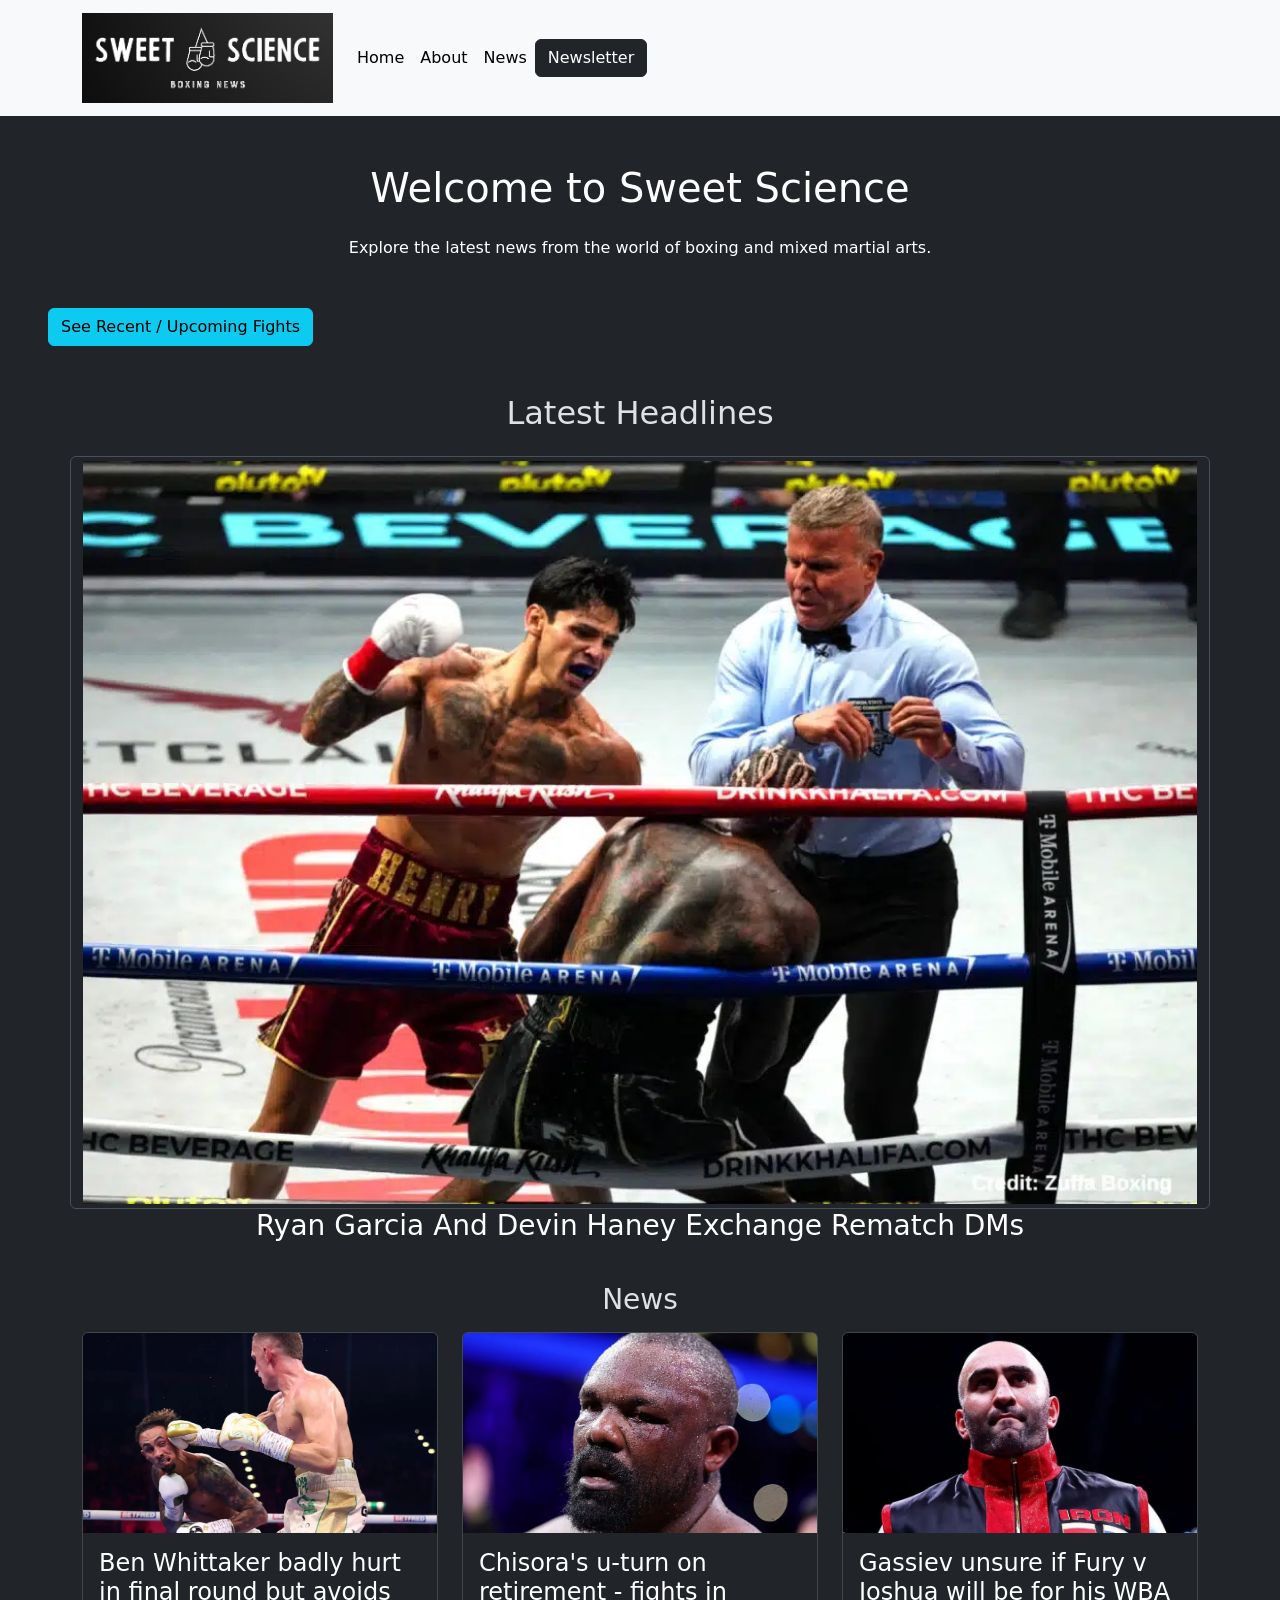
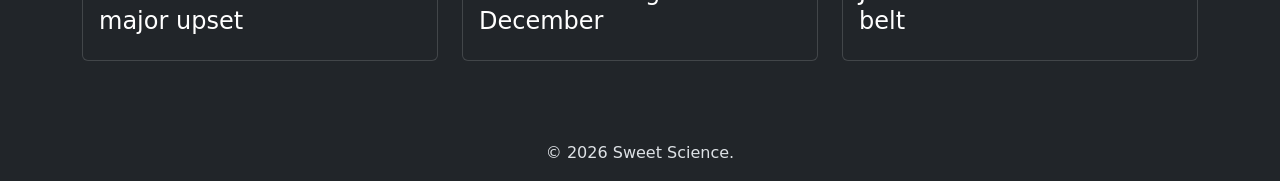
<file: index.html>
<!doctype html>
<html lang="en" data-bs-theme="dark">
  <head>
    <meta charset="utf-8">
    <meta name="viewport" content="width=device-width, initial-scale=1">
    <title>Sweet Science</title>
    <link href="https://cdn.jsdelivr.net/npm/bootstrap@5.3.8/dist/css/bootstrap.min.css" rel="stylesheet" integrity="sha384-sRIl4kxILFvY47J16cr9ZwB07vP4J8+LH7qKQnuqkuIAvNWLzeN8tE5YBujZqJLB" crossorigin="anonymous">
    <script src="https://cdn.jsdelivr.net/npm/bootstrap@5.3.8/dist/js/bootstrap.bundle.min.js" integrity="sha384-FKyoEForCGlyvwx9Hj09JcYn3nv7wiPVlz7YYwJrWVcXK/BmnVDxM+D2scQbITxI" crossorigin="anonymous"></script>
    
    
</head>

  <body>
  <!-- Navigation bar -->
  <nav class="navbar navbar-expand-lg navbar-light bg-light">
  <div class="container">
    <a class="navbar-brand text-black" href="index.html">
      <img src="logo.jpg" width="251" height="90" alt="Logo">
    </a>
    <button class="navbar-toggler" type="button" data-bs-toggle="collapse" data-bs-target="#navbarNav" aria-label="Toggle navigation">
      <span class="navbar-toggler-icon"></span>
    </button>
    <div class="collapse navbar-collapse" id="navbarNav">
      <ul class="navbar-nav">
        <!-- Navigation links -->
        <li class="nav-item">
          <a class="nav-link text-black" href="index.html">Home</a>
        </li>
        <li class="nav-item">
          <a class="nav-link text-black" href="about.html">About</a> 
        </li>
        <li class="nav-item">
          <a class="nav-link text-black" href="news.html">News</a> 
        </li>
      </ul>
      <a class="btn btn-dark navbar-btn" href="form.html">Newsletter</a>
    </div>
  </div>
</nav>

<main>

<!-- Main content -->
<div class="welcome" style="background-size: cover; background-position: center; padding: 0px 0;">
  <div class="container-fluid pt-5">
    <h1 class="text-center text-white mb-4">Welcome to Sweet Science</h1>
    <p class="text-center text-white mb-5">Explore the latest news from the world of boxing and mixed martial arts.</p>
  </div>
</div>

<!--Recent fights button/table -->
<button class="d-grid gap-2 me-5 ms-5 btn btn-info btn-block" id="recentFightsButton">
    See Recent / Upcoming Fights
</button>
<div class="table-responsive-sm me-5 ms-5">
    <table id="fightTable" class="table table-dark" style="display: none;">
      <thead>
        <tr>
          <th>Title</th>
          <th>Date</th>
          <th>Division</th>
          <th>Scheduled Rounds</th>
          <th>Venue</th>
          <th>Location</th>
        </tr>
      </thead>
      <tbody>
      </tbody>
    </table>
  </div>

<!-- Headline section -->
<section aria-labelledby="headlines" class="container mt-5">
<h2 class="text-center mb-4" id="headlines">Latest Headlines</h2>
  <div class="row">
  <img src="ryangarcia.jpg" class="img-thumbnail" alt="Ryan Garcia" position="left" style="display: block; margin-left: auto; margin-right: auto; max-width: 100%; height: auto;">
  <h3 class="text-center mb-4"><a class="link-offset-2 link-offset-3-hover link-underline-light link-underline-opacity-0 link-underline-opacity-75-hover text-white" href="garcia-haney.html">Ryan Garcia And Devin Haney Exchange Rematch DMs</a></h3>
  </div>
</section>

<!-- News section -->
 <section aria-labelledby="news-heading" class="container my-3">
<h3 id="news-heading" class="text-center mb-0">News</h3> 
    <div class="row align-items-center">
      <article class="col-md-4 d-flex">
         <div class="card flex-fill mb-3 mx-auto mt-3">
          <img class="card-img-top img-fluid" src="whittaker.jpg" alt="Ben Whittaker" style="height: 200px; object-fit: cover;">
            <div class="card-body">
              <h4 class="card-title"><a class="link-offset-2 link-offset-3-hover link-underline-light link-underline-opacity-0 link-underline-opacity-75-hover text-white" href="whittaker-wallace.html">Ben Whittaker badly hurt in final round but avoids major upset</a></h4>
            </div>
          </div>
        </article>
      <article class="col-md-4 d-flex" id="news2">
        <div class="card flex-fill mb-3 mx-auto mt-3">
          <img class="card-img-top img-fluid" src="chisora.jpg" alt="Derek Chisora" style="height: 200px; object-fit: cover;">
            <div class="card-body">
              <h4 class="card-title"><a class="link-offset-2 link-offset-3-hover link-underline-light link-underline-opacity-0 link-underline-opacity-75-hover text-white" href="chisora-fight.html">Chisora's u-turn on retirement - fights in December</a></h4>
            </div>
          </div>
        </article>
      <article class="col-md-4 d-flex" id="news3">
        <div class="card flex-fill mb-3 mx-auto mt-3">
          <img class="card-img-top img-fluid" src="gassiev.jpg" alt="Murat Gassiev" style="height: 200px; object-fit: cover;">
            <div class="card-body">
              <h4 class="card-title"><a class="link-offset-2 link-offset-3-hover link-underline-light link-underline-opacity-0 link-underline-opacity-75-hover text-white" href="gassiev-wba.html">Gassiev unsure if Fury v Joshua will be for his WBA belt</a></h4>
            </div>
            </div>
          </article>
</section>
</main>

<!-- Footer -->
  <footer class="bg-dark text-center text-lg-start mt-5">
    <div class="text-center p-3">
      &copy; 2026 Sweet Science. 
    </div>
  </footer>

<script src="jquery-4.0.0.min.js"></script>
<script src="script.js"></script>
<script>

  maintbl();

  async function maintbl() {
  
  const fighting = await getData();

  const tbody = document.querySelector('#fightTable tbody');
    for (const bouts of fighting) {
      tbody.insertAdjacentHTML('beforeend',
      `<tr>
      <td>${bouts.title}</td> 
       <td>${bouts.date}</td>
       <td>${bouts.division.name}</td> 
       <td>${bouts.scheduled_rounds}</td>
       <td>${bouts.venue}</td>
       <td>${bouts.location}</td>
      </tr>`);
    }
  }
  
  async function getData() {
    const res = await fetch("fights.json");
    const data = await res.json();

    return data;
  }

  document.getElementById("recentFightsButton").addEventListener("click", function() {
    var table = document.getElementById("fightTable");
    if (table.style.display === "none" || table.style.display === "") {
        table.style.display = "table"; // Show the table if it's hidden
    } else {
        table.style.display = "none"; // Hide the table if it's visible
    }
});

</script>
</html>
</file>
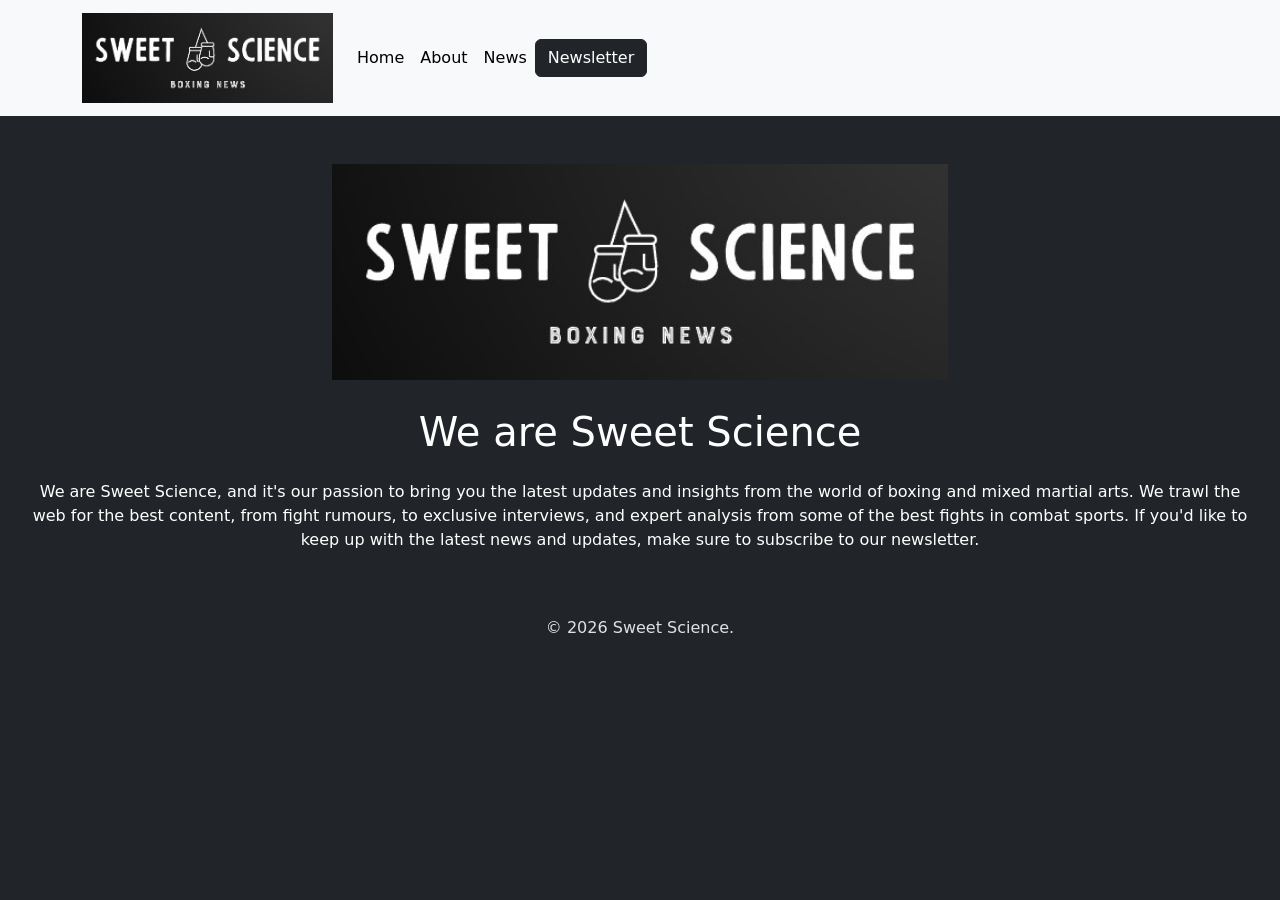
<file: about.html>
<!doctype html>
<html lang="en" data-bs-theme="dark">
  <head>
    <meta charset="utf-8">
    <meta name="viewport" content="width=device-width, initial-scale=1">
    <title>Sweet Science</title>
    <link href="https://cdn.jsdelivr.net/npm/bootstrap@5.3.8/dist/css/bootstrap.min.css" rel="stylesheet" integrity="sha384-sRIl4kxILFvY47J16cr9ZwB07vP4J8+LH7qKQnuqkuIAvNWLzeN8tE5YBujZqJLB" crossorigin="anonymous">
    <script src="https://cdn.jsdelivr.net/npm/bootstrap@5.3.8/dist/js/bootstrap.bundle.min.js" integrity="sha384-FKyoEForCGlyvwx9Hj09JcYn3nv7wiPVlz7YYwJrWVcXK/BmnVDxM+D2scQbITxI" crossorigin="anonymous"></script>
    <link rel="stylesheet" href="style.css">
  </head>

<body>
  <header>
  <!-- Navigation bar -->
  <nav class="navbar navbar-expand-lg navbar-light bg-light">
  <div class="container">
    <a class="navbar-brand text-black" href="index.html">
      <img src="logo.jpg" width="251" height="90" alt="Logo">
    </a>
    <button class="navbar-toggler" type="button" data-bs-toggle="collapse" data-bs-target="#navbarNav" aria-label="Toggle navigation">
      <span class="navbar-toggler-icon"></span>
    </button>
    <div class="collapse navbar-collapse" id="navbarNav">
      <ul class="navbar-nav">
        <!-- Navigation links -->
        <li class="nav-item">
          <a class="nav-link text-black" href="index.html">Home</a>
        </li>
        <li class="nav-item">
          <a class="nav-link text-black" href="about.html">About</a> 
        </li>
        <li class="nav-item">
          <a class="nav-link text-black" href="news.html">News</a> 
        </li>
      </ul>
      <a class="btn btn-dark navbar-btn" href="form.html">Newsletter</a>
    </div>
  </div>
</nav>
</header>

<main>
<!--Logo image in the center of the page -->
<section aria-labelledby="about-us" class="container-fluid">
    <div class="row">
        <img src="logo.jpg" alt="Logo" class="img-fluid mx-auto d-block mt-5 mb-2" style="max-width: 50%; height: auto;">
    </div>
<div class="about" style="background-size: cover; background-position: center; padding: 0px 0;">
  <div class="container-fluid pt-0">
    <h1 id="about-us" class="text-center text-white mb-4">We are Sweet Science</h1>
    <p class="text-center text-white mb-5">We are Sweet Science, and it's our passion to bring you the latest updates and insights from the world of boxing and mixed martial arts. We trawl the web for the best content, from fight rumours, to exclusive interviews, and expert analysis from some of the best fights in combat sports. If you'd like to keep up with the latest news and updates, make sure to subscribe to our newsletter.</p>
  </div>
  </div>
</section>
</main>
</body>

<!-- Footer -->
  <footer class="bg-dark text-center text-lg-start mt-5">
    <div class="text-center p-3">
      &copy; 2026 Sweet Science. 
    </div>
  </footer>

<script src="jquery-4.0.0.min.js"></script>
<script src="script.js"></script>
</html>
</file>
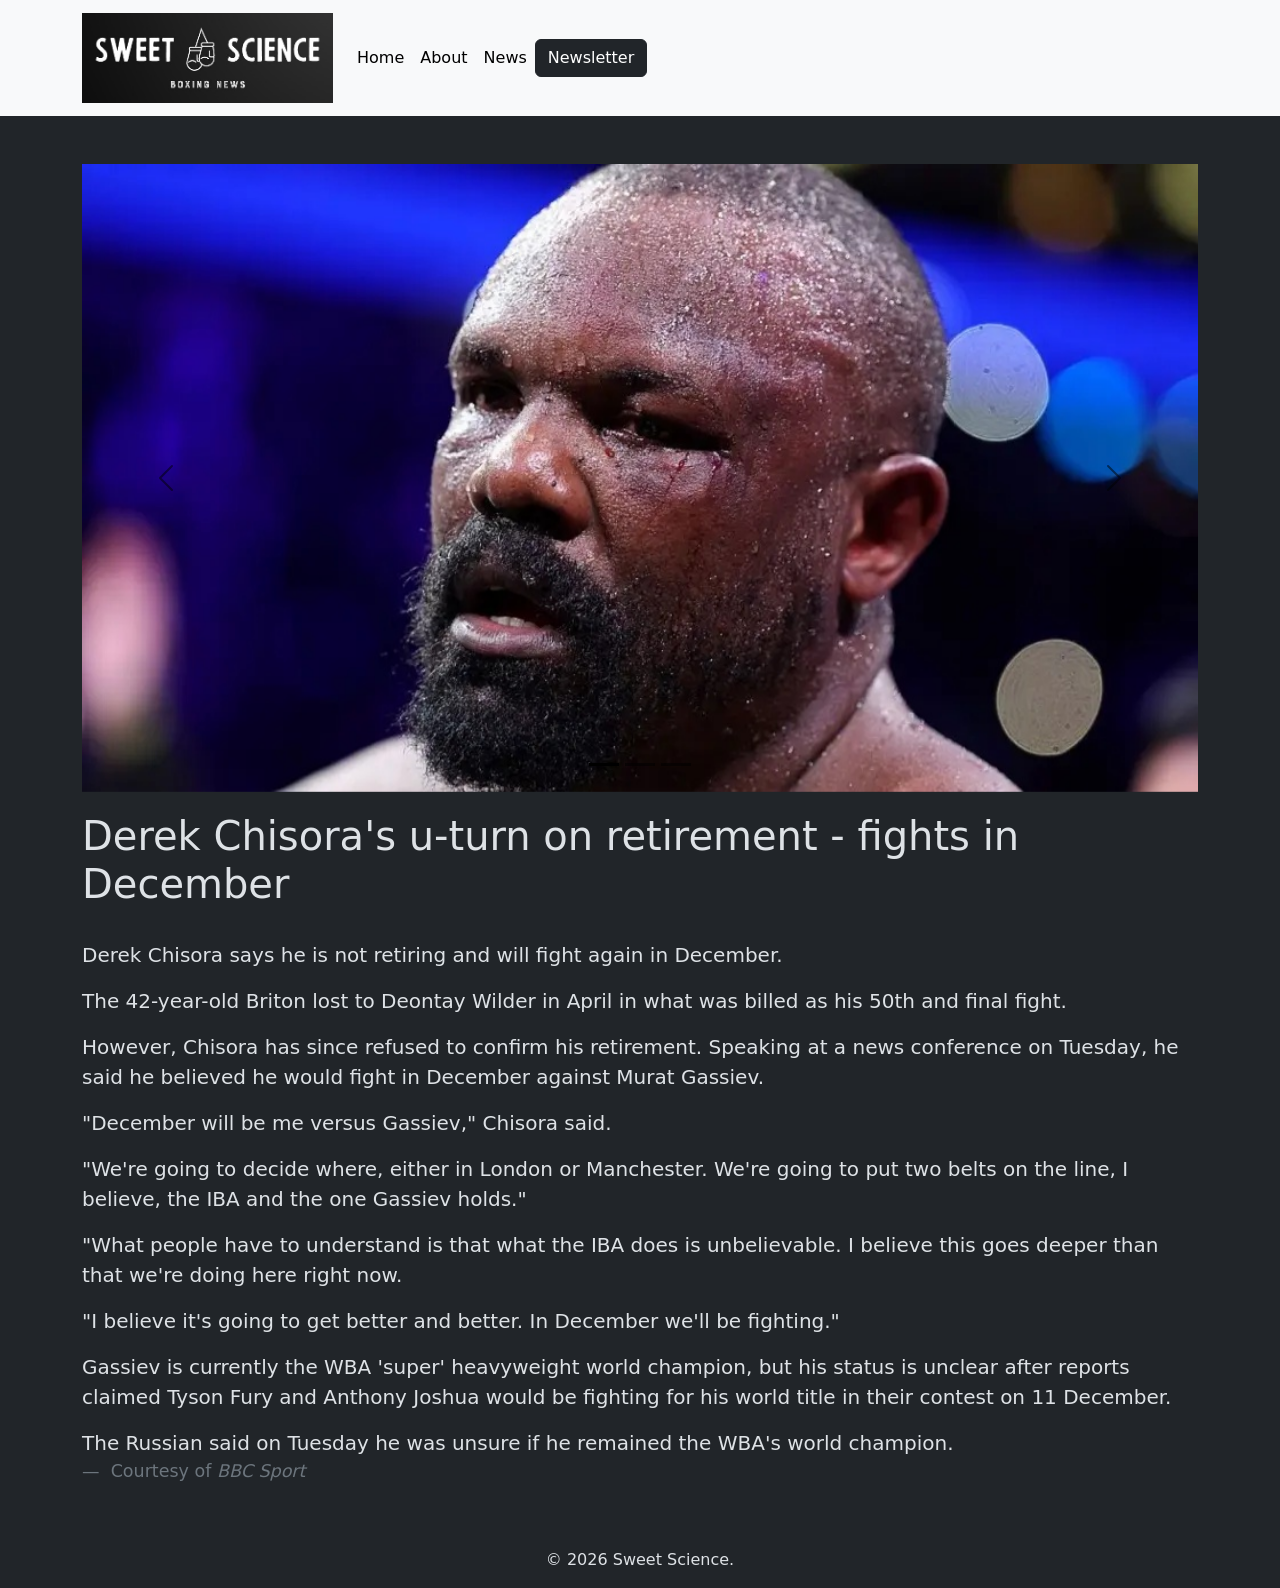
<file: chisora-fight.html>
<!doctype html>
<html lang="en" data-bs-theme="dark">
  <head>
    <meta charset="utf-8">
    <meta name="viewport" content="width=device-width, initial-scale=1">
    <title>Sweet Science</title>
    <link href="https://cdn.jsdelivr.net/npm/bootstrap@5.3.8/dist/css/bootstrap.min.css" rel="stylesheet" integrity="sha384-sRIl4kxILFvY47J16cr9ZwB07vP4J8+LH7qKQnuqkuIAvNWLzeN8tE5YBujZqJLB" crossorigin="anonymous">
    <script src="https://cdn.jsdelivr.net/npm/bootstrap@5.3.8/dist/js/bootstrap.bundle.min.js" integrity="sha384-FKyoEForCGlyvwx9Hj09JcYn3nv7wiPVlz7YYwJrWVcXK/BmnVDxM+D2scQbITxI" crossorigin="anonymous"></script>
    <link rel="stylesheet" href="style.css">
  </head>

<body>
<!-- Navigation bar -->
  <nav class="navbar navbar-expand-lg navbar-light bg-light">
  <div class="container">
    <a class="navbar-brand text-black" href="index.html">
      <img src="logo.jpg" width="251" height="90" alt="Logo">
    </a>
    <button class="navbar-toggler" type="button" data-bs-toggle="collapse" data-bs-target="#navbarNav" aria-label="Toggle navigation">
      <span class="navbar-toggler-icon"></span>
    </button>
    <div class="collapse navbar-collapse" id="navbarNav">
      <ul class="navbar-nav">
        <!-- Navigation links -->
        <li class="nav-item">
          <a class="nav-link text-black" href="index.html">Home</a>
        </li>
        <li class="nav-item">
          <a class="nav-link text-black" href="about.html">About</a> 
        </li>
        <li class="nav-item">
          <a class="nav-link text-black" href="news.html">News</a> 
        </li>
      </ul>
      <a class="btn btn-dark navbar-btn" href="form.html">Newsletter</a>
    </div>
  </div>
</nav>

<header>
<!-- Carousel -->
   <div class="container mt-5">
    <div class="row">
        <div class="col-sm">
    <div id="carouselChisora" class="carousel slide" data-bs-ride="carousel">
      <div class="carousel-indicators">
        <button type="button" data-bs-target="#carouselChisora" data-bs-slide-to="0" class="active"></button>
        <button type="button" data-bs-target="#carouselChisora" data-bs-slide-to="1"></button>
        <button type="button" data-bs-target="#carouselChisora" data-bs-slide-to="2"></button>
        </div>
      <div class="carousel-inner">
        <div class="carousel-item active">
          <img src="chisora.jpg" class="d-block w-100" alt="Derek Chisora">
        </div>
        <div class="carousel-item">
          <img src="chisora-wilder.jpg" class="d-block w-100" alt="Derek Chisora vs Deontay Wilder">
        </div>
        <div class="carousel-item">
          <img src="chisora-in-action.jpg" class="d-block w-100" alt="Derek Chisora in action">
        </div>
        <a class="carousel-control-prev" href="#carouselChisora" role="button" data-bs-slide="prev">
          <span class="carousel-control-prev-icon" aria-hidden="true"></span>
          <span class="visually-hidden">Previous</span>
        </a>
        <a class="carousel-control-next" href="#carouselChisora" role="button" data-bs-slide="next">
          <span class="carousel-control-next-icon" aria-hidden="true"></span>
          <span class="visually-hidden">Next</span>
        </a>
      </div>
    </div>
  </div>
  </header>

<main>
  <!-- Text column -->
  <article class="container">
  <h1>Derek Chisora's u-turn on retirement - fights in December</h1><br>
  <figure>
  <blockquote class="blockquote">
    <p>Derek Chisora says he is not retiring and will fight again in December.</p>
    <p>The 42-year-old Briton lost to Deontay Wilder in April in what was billed as his 50th and final fight.</p>
    <p>However, Chisora has since refused to confirm his retirement. Speaking at a news conference on Tuesday, he said he believed he would fight in December against Murat Gassiev.</p>
    <p>"December will be me versus Gassiev," Chisora said.</p>
    <p>"We're going to decide where, either in London or Manchester. We're going to put two belts on the line, I believe, the IBA and the one Gassiev holds."</p>
    <p>"What people have to understand is that what the IBA does is unbelievable. I believe this goes deeper than that we're doing here right now.</p>
    <p>"I believe it's going to get better and better. In December we'll be fighting."</p>
    <p>Gassiev is currently the WBA 'super' heavyweight world champion, but his status is unclear after reports claimed Tyson Fury and Anthony Joshua would be fighting for his world title in their contest on 11 December.</p>
    <p>The Russian said on Tuesday he was unsure if he remained the WBA's world champion.</p>
    <figcaption class="blockquote-footer">
        Courtesy of <cite title="Source Title">BBC Sport</cite>
    </figcaption>
  </blockquote>
  </figure>
</article>

</main>

<!-- Footer -->
  <footer class="bg-dark text-center text-lg-start mt-5">
    <div class="text-center p-3">
      &copy; 2026 Sweet Science. 
    </div>
  </footer>

</body>

<script src="jquery-4.0.0.min.js"></script>
<script src="script.js"></script>
</html>
</file>
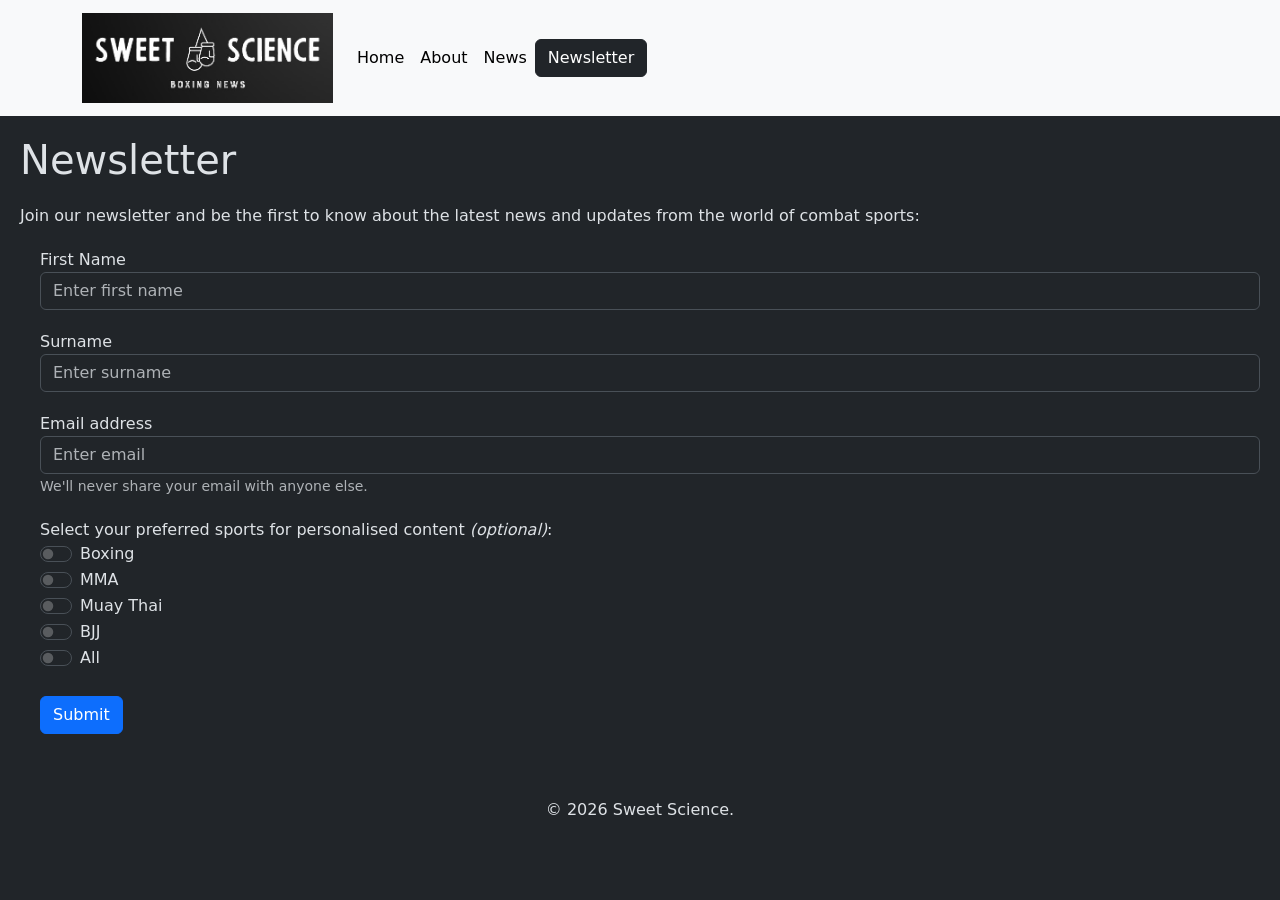
<file: form.html>
<!doctype html>
<html lang="en" data-bs-theme="dark">
  <head>
    <meta charset="utf-8">
    <meta name="viewport" content="width=device-width, initial-scale=1">
    <title>Sweet Science</title>
    <link href="https://cdn.jsdelivr.net/npm/bootstrap@5.3.8/dist/css/bootstrap.min.css" rel="stylesheet" integrity="sha384-sRIl4kxILFvY47J16cr9ZwB07vP4J8+LH7qKQnuqkuIAvNWLzeN8tE5YBujZqJLB" crossorigin="anonymous">
    <script src="https://cdn.jsdelivr.net/npm/bootstrap@5.3.8/dist/js/bootstrap.bundle.min.js" integrity="sha384-FKyoEForCGlyvwx9Hj09JcYn3nv7wiPVlz7YYwJrWVcXK/BmnVDxM+D2scQbITxI" crossorigin="anonymous"></script>
    <link rel="stylesheet" href="style.css">
  </head>

<body>
<!-- Navigation bar -->
    <nav class="navbar navbar-expand-lg navbar-light bg-light">
        <div class="container">
            <a class="navbar-brand text-black" href="index.html"><img src="logo.jpg" width="251" height="90" alt="Logo"></a>
                <button class="navbar-toggler" type="button" data-bs-toggle="collapse" data-bs-target="#navbarNav">
                    <span class="navbar-toggler-icon"></span>
                </button>
        <div class="collapse navbar-collapse" id="navbarNav">
            <ul class="navbar-nav">
                <!-- Navigation links -->
                <li class="nav-item">
                    <a class="nav-link text-black" href="index.html">Home</a>
                </li>
                <li class="nav-item">
                    <a class="nav-link text-black" href="about.html">About</a> 
                </li>
                <li class="nav-item">
                    <a class="nav-link text-black" href="news.html">News</a> 
                </li>
            </ul>
                    <a class="btn btn-dark navbar-btn" href="form.html">Newsletter</a>
        </div>
        </div>
    </nav>


<header>
<h1 id="newsletter-heading">Newsletter</h1>
<p id="newsletterText">Join our newsletter and be the first to know about the latest news and updates from the world of combat sports:</p>
</header>

<main>
<!-- Form control -->
<form class="needs-validation" novalidate id="newsletterform">
    <div class="form-group">
        <label for="firstName">First Name</label>
                <input type="text" class="form-control" id="firstName" placeholder="Enter first name" required>
                    <div class="invalid-feedback">
                        Please provide your first name.
                    </div>
    </div>
    <div class="form-group">
        <label for="Surname">Surname</label>
                <input type="text" class="form-control" id="Surname" placeholder="Enter surname" required>
                    <div class="invalid-feedback">
                        Please provide your surname.
                    </div>
    </div>
    <div class="form-group">
        <label for="exampleInputEmail1">Email address</label>
            <input type="email" class="form-control" id="exampleInputEmail1" aria-describedby="emailHelp" placeholder="Enter email" required>
                <div class="invalid-feedback">
                    Please provide a valid email address.
                </div>
                <small id="emailHelp" class="form-text text-muted">We'll never share your email with anyone else.</small>
    </div>
    <div class="form-group">
        <label for="sportDataList">Select your preferred sports for personalised content <i>(optional)</i>:</label>
    </div>
    <div class="form-check form-switch" id="boxing-choice">
        <input class="form-check-input" type="checkbox" role="switch" id="boxingSwitch" />
        <label class="form-check-label" for="boxingSwitch">Boxing</label>
    </div>
    <div class="form-check form-switch" id="mma-choice">
        <input class="form-check-input" type="checkbox" role="switch" id="mmaSwitch" />
        <label class="form-check-label" for="mmaSwitch">MMA</label>
    </div>
    <div class="form-check form-switch" id="muay-thai-choice">
        <input class="form-check-input" type="checkbox" role="switch" id="muayThaiSwitch" />
        <label class="form-check-label" for="muayThaiSwitch">Muay Thai</label>
    </div>
    <div class="form-check form-switch" id="bjj-choice">
        <input class="form-check-input" type="checkbox" role="switch" id="bjjSwitch" />
        <label class="form-check-label" for="bjjSwitch">BJJ</label>
    </div>
    <div class="form-check form-switch" id="all-choice">
        <input class="form-check-input" type="checkbox" role="switch" id="allSwitch" />
        <label class="form-check-label" for="allSwitch">All</label>
    </div><br>

    <button type="submit" class="btn btn-primary">
    Submit
    </button>
</form>

<!-- Modal -->
 <div class="modal" id="submitModal">
    <div class="modal-dialog">
        <div class="modal-content">
            <div class="modal-header">
                <h5 class="modal-title">Form Submission</h5>
                <button type="button" class="btn-close" data-bs-dismiss="modal" aria-label="Close"></button>
            </div>
            <div class="modal-body">
                <p>Thank you for subscribing to our newsletter!</p>
            </div>
            <div class="modal-footer">
                <button type="button" class="btn btn-secondary" data-bs-dismiss="modal">Close</button>
            </div>  
        </div>
 </div>
 </main>

<!-- Footer -->
  <footer class="bg-dark text-center text-lg-start mt-5">
    <div class="text-center p-3">
      &copy; 2026 Sweet Science.
    </div>
  </footer>

</body>

<script src="jquery-4.0.0.min.js"></script>
<script src="script.js"></script>
</html>
</file>
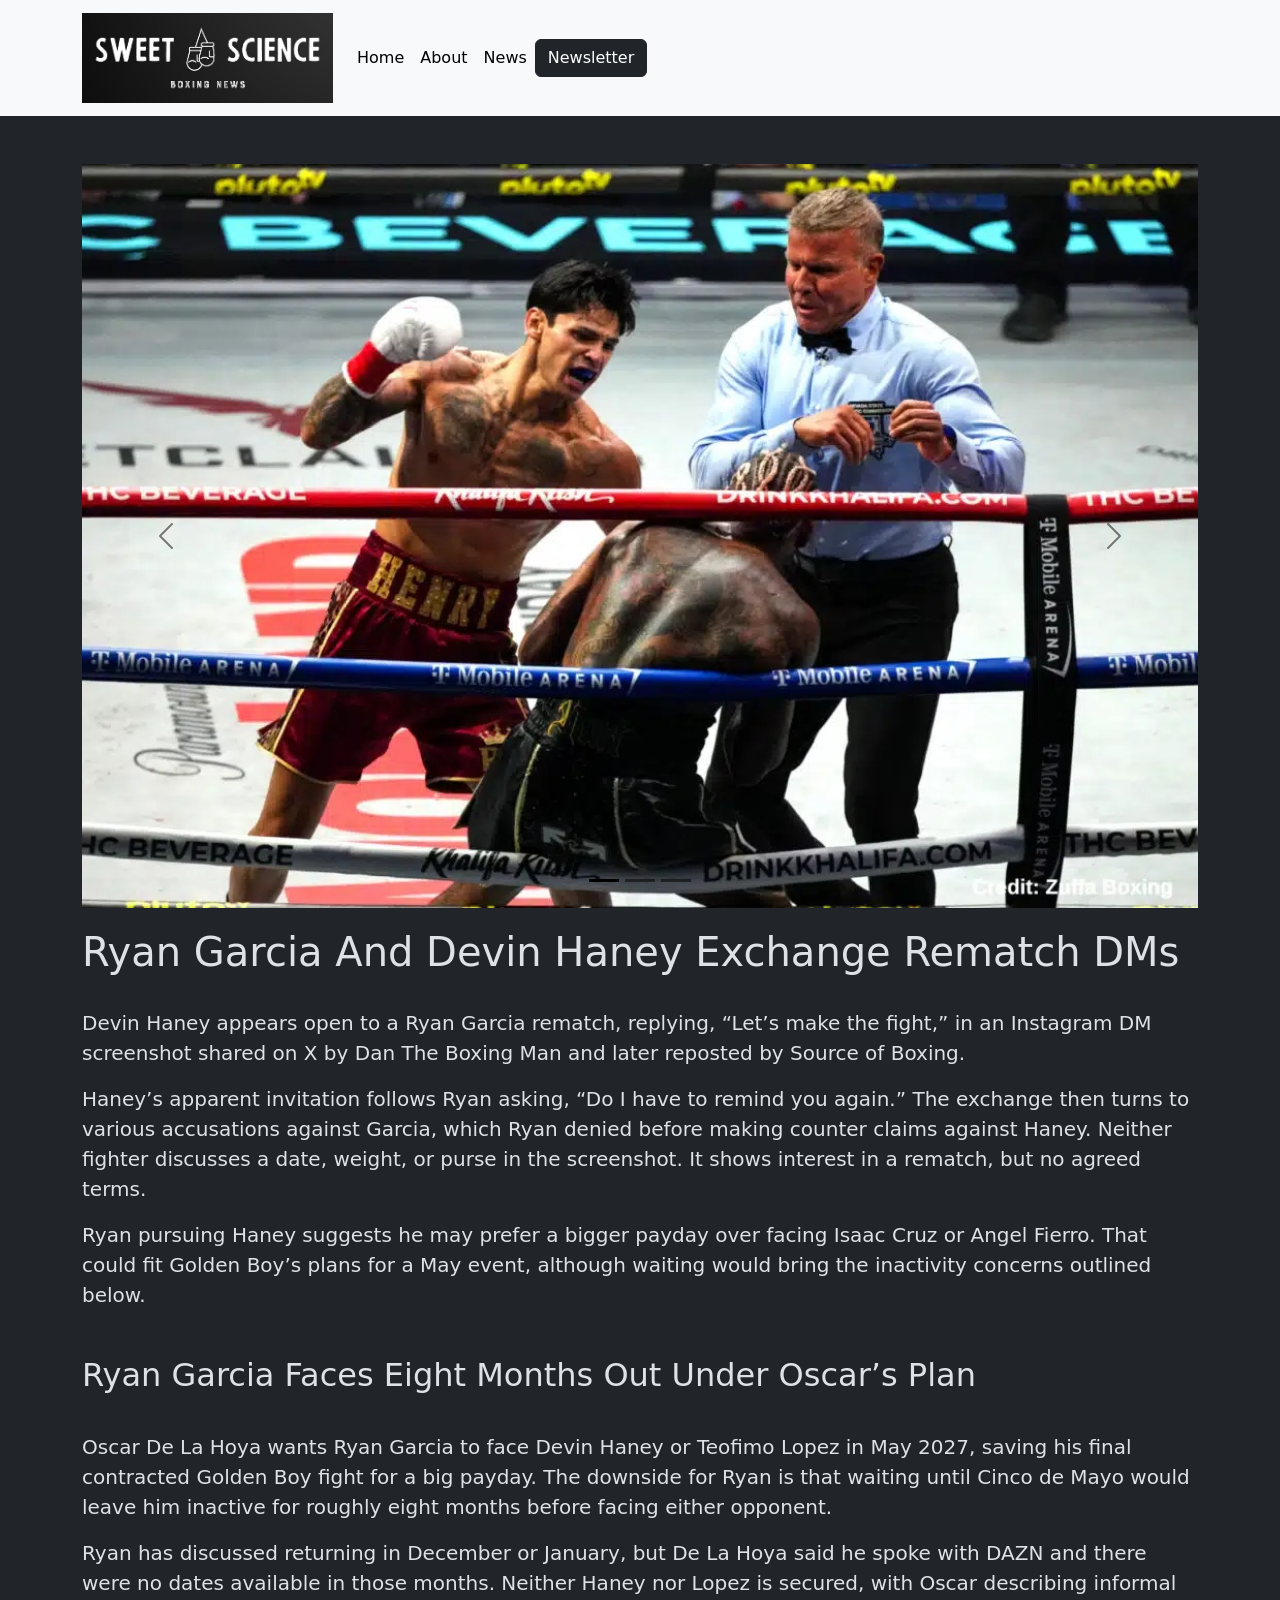
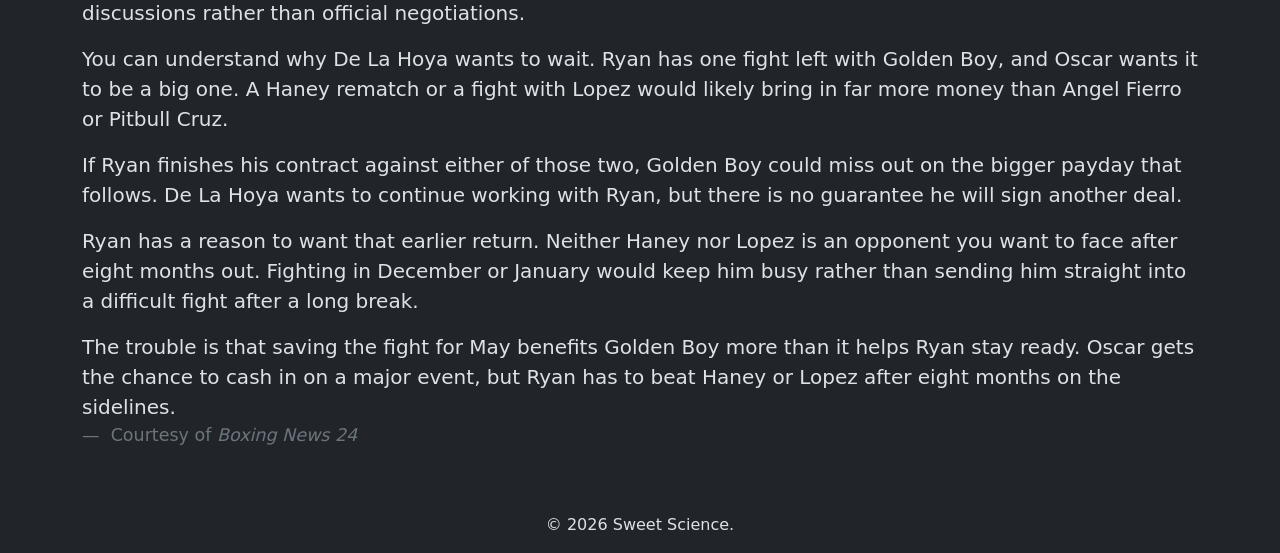
<file: garcia-haney.html>
<!doctype html>
<html lang="en" data-bs-theme="dark">
  <head>
    <meta charset="utf-8">
    <meta name="viewport" content="width=device-width, initial-scale=1">
    <title>Sweet Science</title>
    <link href="https://cdn.jsdelivr.net/npm/bootstrap@5.3.8/dist/css/bootstrap.min.css" rel="stylesheet" integrity="sha384-sRIl4kxILFvY47J16cr9ZwB07vP4J8+LH7qKQnuqkuIAvNWLzeN8tE5YBujZqJLB" crossorigin="anonymous">
    <script src="https://cdn.jsdelivr.net/npm/bootstrap@5.3.8/dist/js/bootstrap.bundle.min.js" integrity="sha384-FKyoEForCGlyvwx9Hj09JcYn3nv7wiPVlz7YYwJrWVcXK/BmnVDxM+D2scQbITxI" crossorigin="anonymous"></script>
    <link rel="stylesheet" href="style.css">
    
</head>
  <body>
  <!-- Navigation bar -->
  <nav class="navbar navbar-expand-lg navbar-light bg-light">
  <div class="container">
    <a class="navbar-brand text-black" href="index.html">
      <img src="logo.jpg" width="251" height="90" alt="Logo">
    </a>
    <button class="navbar-toggler" type="button" data-bs-toggle="collapse" data-bs-target="#navbarNav">
      <span class="navbar-toggler-icon"></span>
    </button>
    <div class="collapse navbar-collapse" id="navbarNav">
      <ul class="navbar-nav">
        <!-- Navigation links -->
        <li class="nav-item">
          <a class="nav-link text-black" href="index.html">Home</a>
        </li>
        <li class="nav-item">
          <a class="nav-link text-black" href="about.html">About</a> 
        </li>
        <li class="nav-item">
          <a class="nav-link text-black" href="news.html">News</a> 
        </li>
      </ul>
      <a class="btn btn-dark navbar-btn" href="form.html">Newsletter</a>
    </div>
  </div>
</nav>

<header>
  <!-- Carousel -->
   <div class="container mt-5">
    <div class="row">
        <div class="col-sm">
    <div id="carouselGarciaHaney" class="carousel slide" data-bs-ride="carousel">
      <div class="carousel-indicators">
        <button type="button" data-bs-target="#carouselGarciaHaney" data-bs-slide-to="0" class="active"></button>
        <button type="button"  data-bs-target="#carouselGarciaHaney" data-bs-slide-to="1"></button>
        <button type="button"  data-bs-target="#carouselGarciaHaney" data-bs-slide-to="2"></button>
      </div>
      <div class="carousel-inner">
        <div class="carousel-item active">
          <img src="ryangarcia.jpg" class="d-block w-100" alt="Ryan Garcia">
        </div>
        <div class="carousel-item">
          <img src="haney.jpg" class="d-block w-100" alt="Devin Haney">
        </div>
        <div class="carousel-item">
          <img src="garciahaney.jpg" class="d-block w-100" alt="Garcia and Haney">
        </div>
        <a class="carousel-control-prev" href="#carouselGarciaHaney" role="button" data-bs-slide="prev">
          <span class="carousel-control-prev-icon" aria-hidden="true"></span>
          <span class="visually-hidden">Previous</span>
        </a>
        <a class="carousel-control-next" href="#carouselGarciaHaney" role="button" data-bs-slide="next">
          <span class="carousel-control-next-icon" aria-hidden="true"></span>
          <span class="visually-hidden">Next</span>
        </a>
      </div>
    </div>
  </div>
  </header>

  <main>
  <!-- Text column -->
  <article class="container">
  <h1>Ryan Garcia And Devin Haney Exchange Rematch DMs</h1><br>
  <figure>
  <blockquote class="blockquote">
    <p>Devin Haney appears open to a Ryan Garcia rematch, replying, “Let’s make the fight,” in an Instagram DM screenshot shared on X by Dan The Boxing Man and later reposted by Source of Boxing.</p>
    <p>Haney’s apparent invitation follows Ryan asking, “Do I have to remind you again.” The exchange then turns to various accusations against Garcia, which Ryan denied before making counter claims against Haney. Neither fighter discusses a date, weight, or purse in the screenshot. It shows interest in a rematch, but no agreed terms.</p>
    <p>Ryan pursuing Haney suggests he may prefer a bigger payday over facing Isaac Cruz or Angel Fierro. That could fit Golden Boy’s plans for a May event, although waiting would bring the inactivity concerns outlined below.</p><br>
    <h2>Ryan Garcia Faces Eight Months Out Under Oscar’s Plan</h2><br>
    <p>Oscar De La Hoya wants Ryan Garcia to face Devin Haney or Teofimo Lopez in May 2027, saving his final contracted Golden Boy fight for a big payday. The downside for Ryan is that waiting until Cinco de Mayo would leave him inactive for roughly eight months before facing either opponent.</p>
    <p>Ryan has discussed returning in December or January, but De La Hoya said he spoke with DAZN and there were no dates available in those months. Neither Haney nor Lopez is secured, with Oscar describing informal discussions rather than official negotiations.</p>
    <p>You can understand why De La Hoya wants to wait. Ryan has one fight left with Golden Boy, and Oscar wants it to be a big one. A Haney rematch or a fight with Lopez would likely bring in far more money than Angel Fierro or Pitbull Cruz.</p>
    <p>If Ryan finishes his contract against either of those two, Golden Boy could miss out on the bigger payday that follows. De La Hoya wants to continue working with Ryan, but there is no guarantee he will sign another deal.</p>
    <p>Ryan has a reason to want that earlier return. Neither Haney nor Lopez is an opponent you want to face after eight months out. Fighting in December or January would keep him busy rather than sending him straight into a difficult fight after a long break.</p>
    <p>The trouble is that saving the fight for May benefits Golden Boy more than it helps Ryan stay ready. Oscar gets the chance to cash in on a major event, but Ryan has to beat Haney or Lopez after eight months on the sidelines.</p>
    <figcaption class="blockquote-footer">
        Courtesy of <cite title="Source Title">Boxing News 24</cite>
    </figcaption>
  </blockquote>
  </figure>
</article>
</main>

  <!-- Footer -->
  <footer class="bg-dark text-center text-lg-start mt-5">
    <div class="text-center p-3">
      &copy; 2026 Sweet Science.
    </div>
  </footer>

</body>
<script src="jquery-4.0.0.min.js"></script>
<script src="script.js"></script>
</html>
</file>
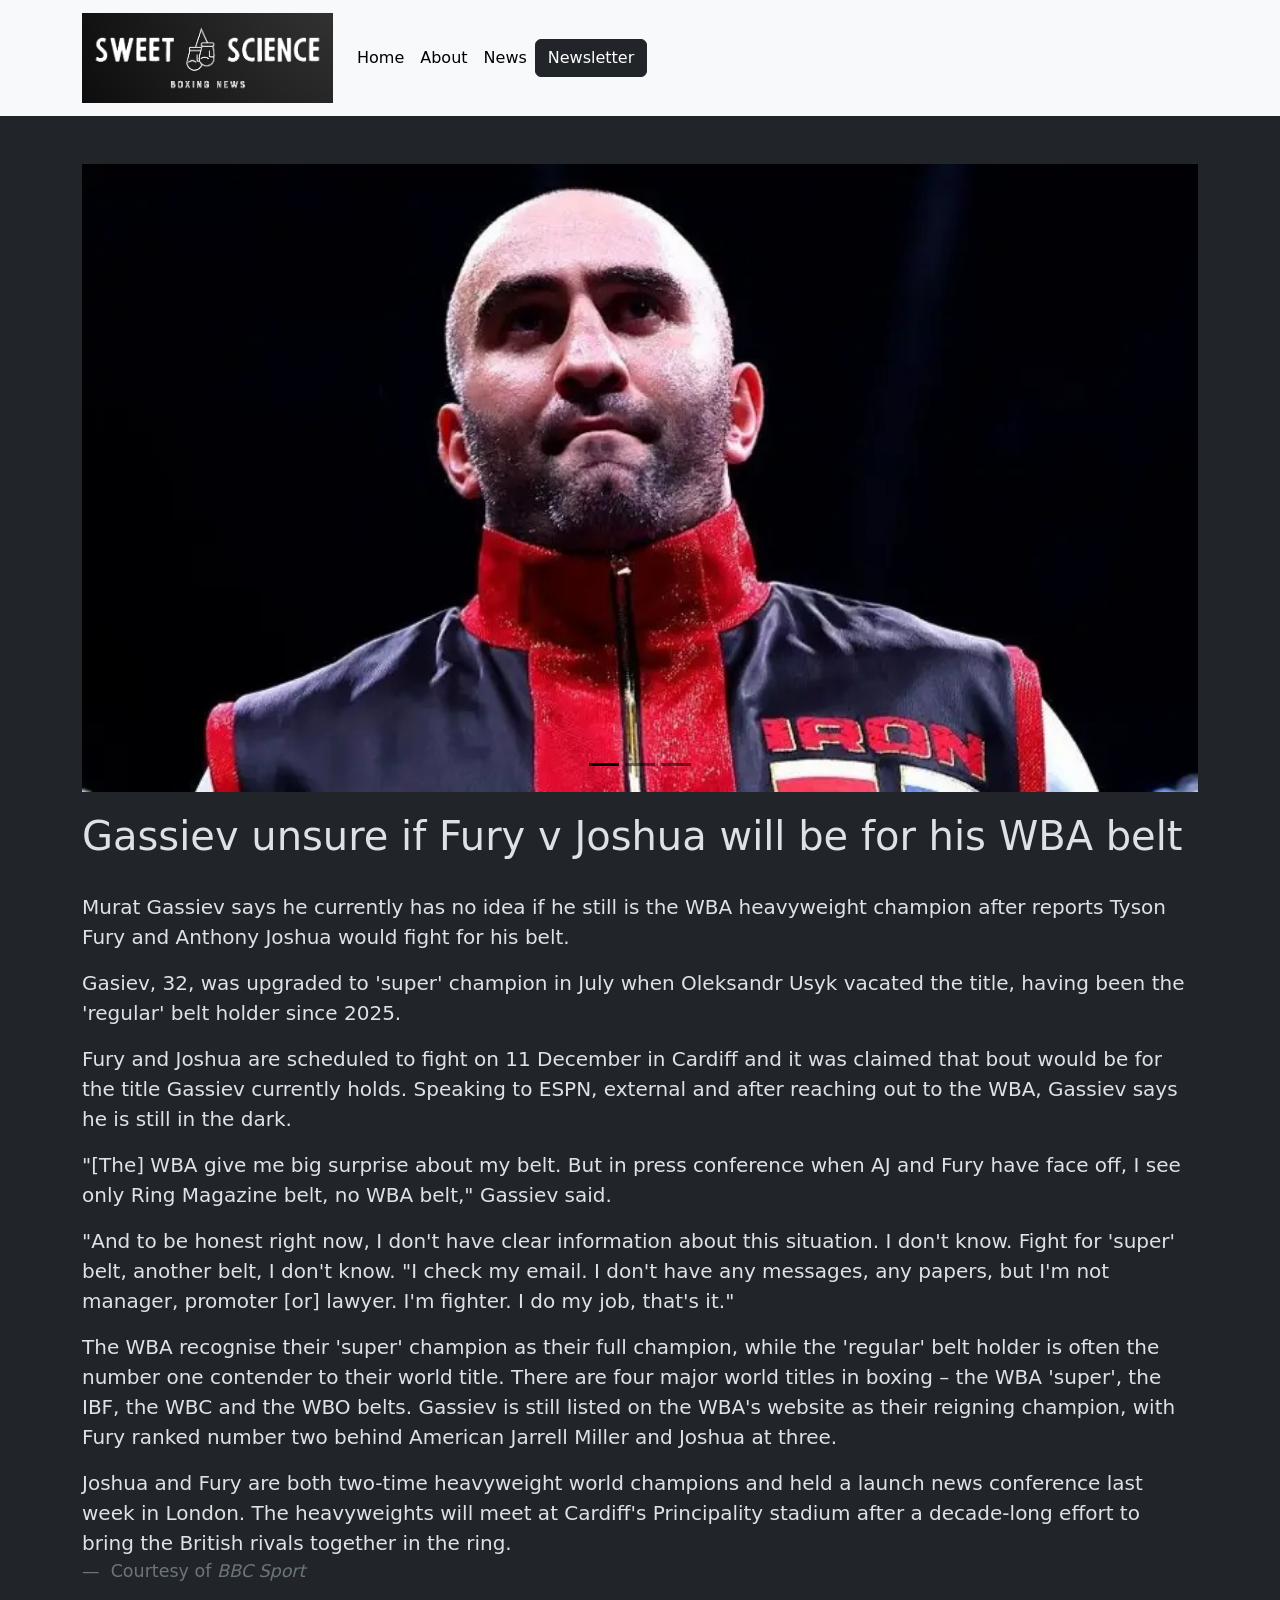
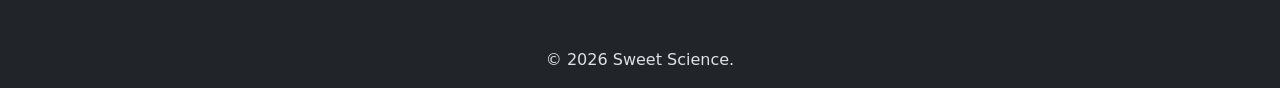
<file: gassiev-wba.html>
<!doctype html>
<html lang="en" data-bs-theme="dark">
  <head>
    <meta charset="utf-8">
    <meta name="viewport" content="width=device-width, initial-scale=1">
    <title>Sweet Science</title>
    <link href="https://cdn.jsdelivr.net/npm/bootstrap@5.3.8/dist/css/bootstrap.min.css" rel="stylesheet" integrity="sha384-sRIl4kxILFvY47J16cr9ZwB07vP4J8+LH7qKQnuqkuIAvNWLzeN8tE5YBujZqJLB" crossorigin="anonymous">
    <script src="https://cdn.jsdelivr.net/npm/bootstrap@5.3.8/dist/js/bootstrap.bundle.min.js" integrity="sha384-FKyoEForCGlyvwx9Hj09JcYn3nv7wiPVlz7YYwJrWVcXK/BmnVDxM+D2scQbITxI" crossorigin="anonymous"></script>
    <link rel="stylesheet" href="style.css">
  </head>

<body>
<!-- Navigation bar -->
    <nav class="navbar navbar-expand-lg navbar-light bg-light">
        <div class="container">
            <a class="navbar-brand text-black" href="index.html"><img src="logo.jpg" width="251" height="90" alt="Logo"></a>
                <button class="navbar-toggler" type="button" data-bs-toggle="collapse" data-bs-target="#navbarNav">
                    <span class="navbar-toggler-icon"></span>
                </button>
        <div class="collapse navbar-collapse" id="navbarNav">
            <ul class="navbar-nav">
                <!-- Navigation links -->
                <li class="nav-item">
                    <a class="nav-link text-black" href="index.html">Home</a>
                </li>
                <li class="nav-item">
                    <a class="nav-link text-black" href="about.html">About</a> 
                </li>
                <li class="nav-item">
                    <a class="nav-link text-black" href="news.html">News</a> 
                </li>
            </ul>
                    <a class="btn btn-dark navbar-btn" href="form.html">Newsletter</a>
        </div>
        </div>
    </nav>

<header>
 <!-- Carousel -->
   <div class="container mt-5">
    <div class="row">
        <div class="col-sm">
    <div id="carouselGassievWBA" class="carousel slide" data-bs-ride="carousel">
      <div class="carousel-indicators">
        <button type="button" data-bs-target="#carouselGassievWBA" data-bs-slide-to="0" class="active"></button>
        <button type="button" data-bs-target="#carouselGassievWBA" data-bs-slide-to="1"></button>
        <button type="button" data-bs-target="#carouselGassievWBA" data-bs-slide-to="2"></button>
      </div>
      <div class="carousel-inner">
        <div class="carousel-item active">
          <img src="gassiev.jpg" class="d-block w-100" alt="Murat Gassiev">
        </div>
        <div class="carousel-item">
          <img src="gassiev-pulev.jpg" class="d-block w-100" alt="Murat Gassiev vs Kubrat Pulev">
        </div>
        <div class="carousel-item">
          <img src="joshua-fury.jpg" class="d-block w-100" alt="Anthony Joshua vs Tyson Fury">
        </div>
        <a class="carousel-control-prev" href="#carouselGassievWBA" role="button" data-bs-slide="prev">
          <span class="carousel-control-prev-icon" aria-hidden="true"></span>
          <span class="visually-hidden">Previous</span>
        </a>
        <a class="carousel-control-next" href="#carouselGassievWBA" role="button" data-bs-slide="next">
          <span class="carousel-control-next-icon" aria-hidden="true"></span>
          <span class="visually-hidden">Next</span>
        </a>
      </div>
    </div>
  </div>
  </header>

  <main>
  <!-- Text column -->
  <article class="container">
  <h1>Gassiev unsure if Fury v Joshua will be for his WBA belt</h1><br>
  <figure>
  <blockquote class="blockquote">
    <p>Murat Gassiev says he currently has no idea if he still is the WBA heavyweight champion after reports Tyson Fury and Anthony Joshua would fight for his belt.</p>
    <p>Gasiev, 32, was upgraded to 'super' champion in July when Oleksandr Usyk vacated the title, having been the 'regular' belt holder since 2025.</p>
    <p>Fury and Joshua are scheduled to fight on 11 December in Cardiff and it was claimed that bout would be for the title Gassiev currently holds. Speaking to ESPN, external and after reaching out to the WBA, Gassiev says he is still in the dark.</p>
    <p>"[The] WBA give me big surprise about my belt. But in press conference when AJ and Fury have face off, I see only Ring Magazine belt, no WBA belt," Gassiev said.</p>
    <p>"And to be honest right now, I don't have clear information about this situation. I don't know. Fight for 'super' belt, another belt, I don't know. "I check my email. I don't have any messages, any papers, but I'm not manager, promoter [or] lawyer. I'm fighter. I do my job, that's it."</p>
    <p>The WBA recognise their 'super' champion as their full champion, while the 'regular' belt holder is often the number one contender to their world title. There are four major world titles in boxing – the WBA 'super', the IBF, the WBC and the WBO belts. Gassiev is still listed on the WBA's website as their reigning champion, with Fury ranked number two behind American Jarrell Miller and Joshua at three.</p>
    <p>Joshua and Fury are both two-time heavyweight world champions and held a launch news conference last week in London. The heavyweights will meet at Cardiff's Principality stadium after a decade-long effort to bring the British rivals together in the ring.</p>
    <figcaption class="blockquote-footer">
        Courtesy of <cite title="Source Title">BBC Sport</cite>
    </figcaption>
  </blockquote>
  </figure>
</article>
</main>

</body>

<!-- Footer -->
  <footer class="bg-dark text-center text-lg-start mt-5">
    <div class="text-center p-3">
      &copy; 2026 Sweet Science. 
    </div>
  </footer>

<script src="jquery-4.0.0.min.js"></script>
<script src="script.js"></script>
</html>
</file>
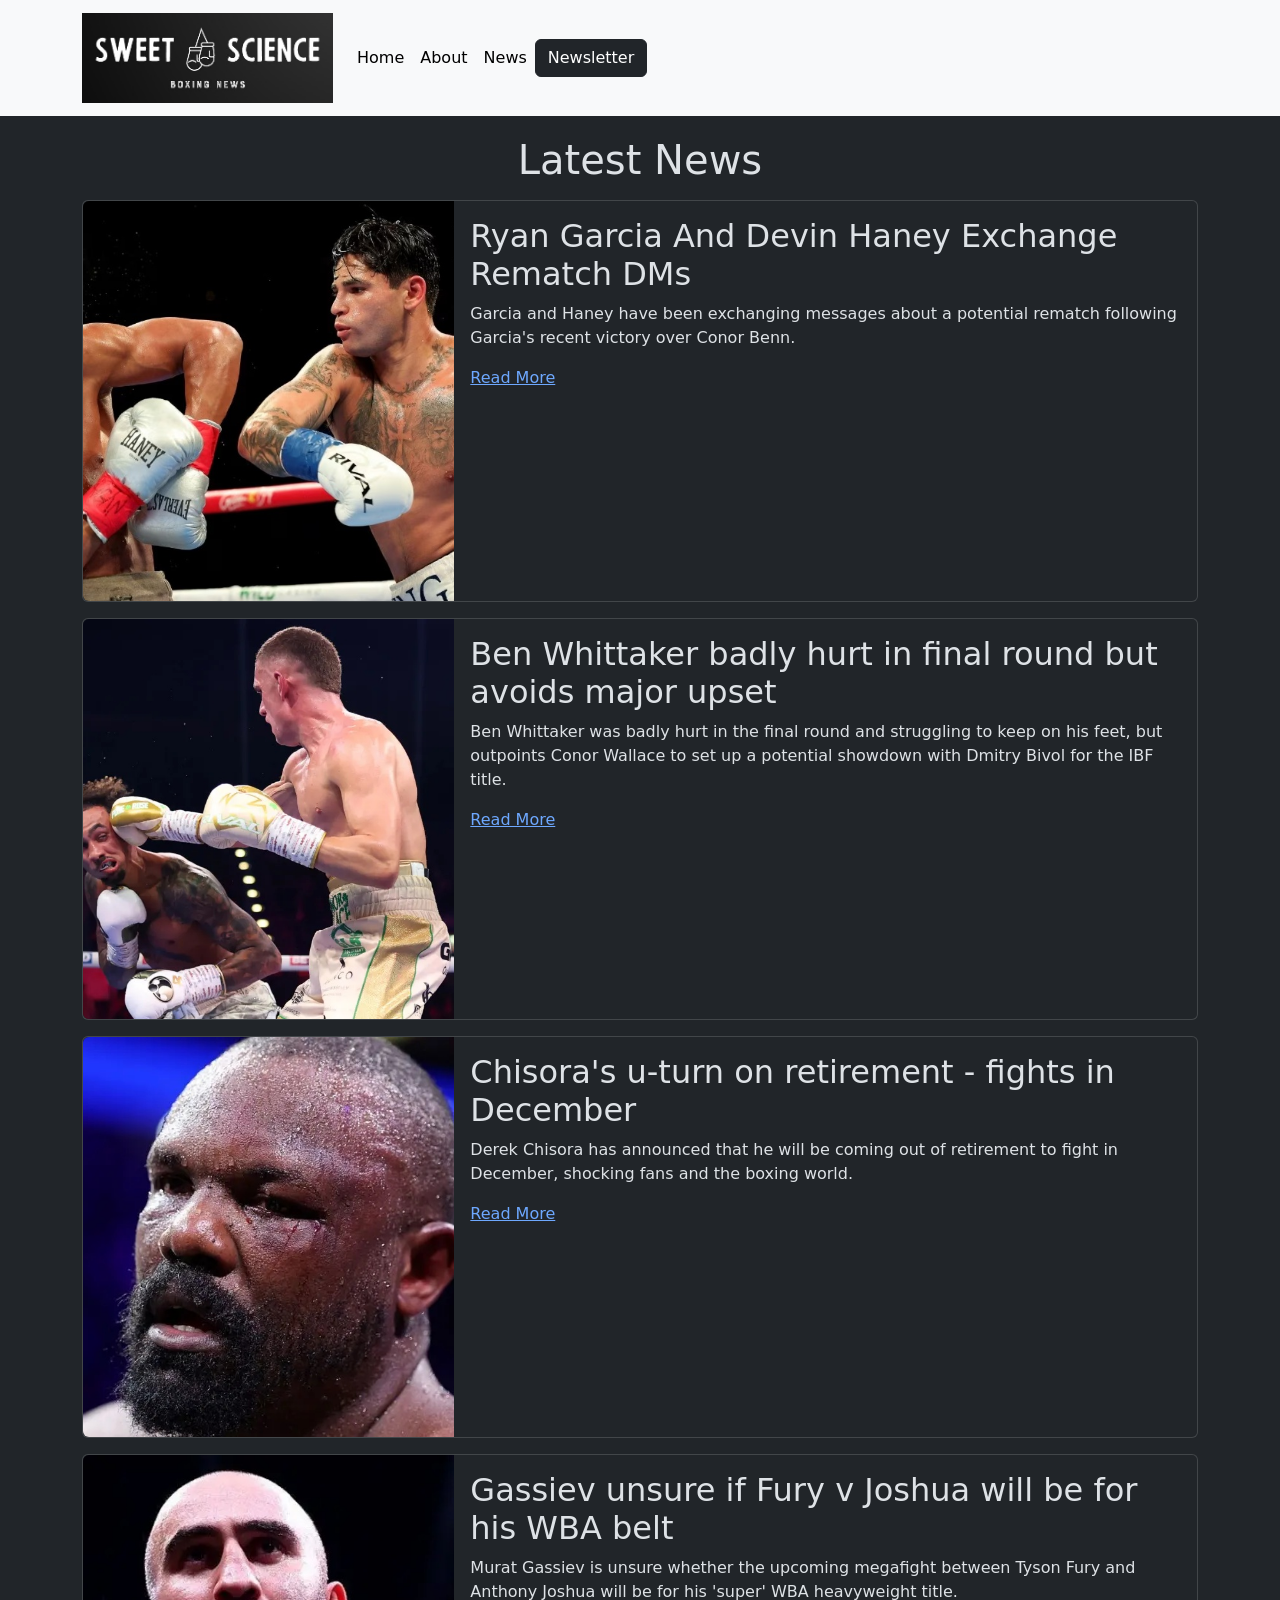
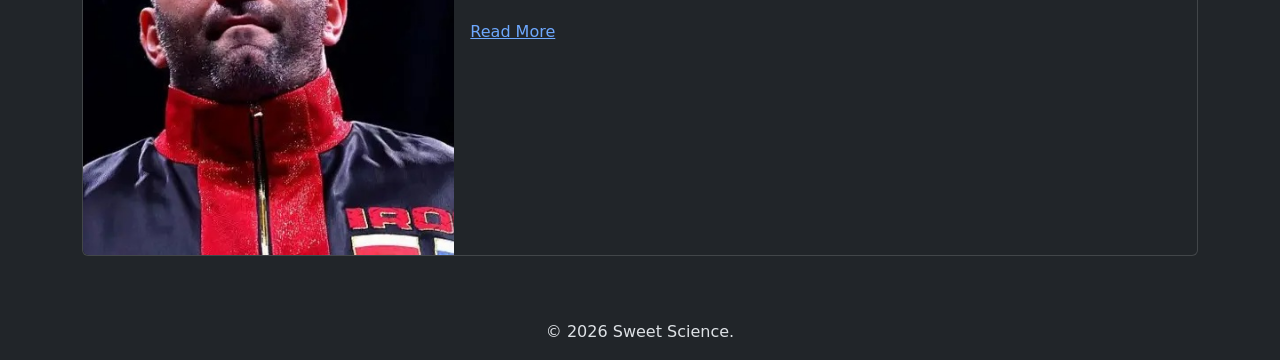
<file: news.html>
<!doctype html>
<html lang="en" data-bs-theme="dark">
  <head>
    <meta charset="utf-8">
    <meta name="viewport" content="width=device-width, initial-scale=1">
    <title>Sweet Science</title>
    <link href="https://cdn.jsdelivr.net/npm/bootstrap@5.3.8/dist/css/bootstrap.min.css" rel="stylesheet" integrity="sha384-sRIl4kxILFvY47J16cr9ZwB07vP4J8+LH7qKQnuqkuIAvNWLzeN8tE5YBujZqJLB" crossorigin="anonymous">
    <script src="https://cdn.jsdelivr.net/npm/bootstrap@5.3.8/dist/js/bootstrap.bundle.min.js" integrity="sha384-FKyoEForCGlyvwx9Hj09JcYn3nv7wiPVlz7YYwJrWVcXK/BmnVDxM+D2scQbITxI" crossorigin="anonymous"></script>
    <link rel="stylesheet" href="style.css">
  </head>

<body>
  <!-- Navigation bar -->
  <nav class="navbar navbar-expand-lg navbar-light bg-light">
  <div class="container">
    <a class="navbar-brand text-black" href="index.html">
      <img src="logo.jpg" width="251" height="90" alt="Logo">
    </a>
    <button class="navbar-toggler" type="button" data-bs-toggle="collapse" data-bs-target="#navbarNav" aria-label="Toggle navigation">
      <span class="navbar-toggler-icon"></span>
    </button>
    <div class="collapse navbar-collapse" id="navbarNav">
      <ul class="navbar-nav">
        <!-- Navigation links -->
        <li class="nav-item">
          <a class="nav-link text-black" href="index.html">Home</a>
        </li>
        <li class="nav-item">
          <a class="nav-link text-black" href="about.html">About</a> 
        </li>
        <li class="nav-item">
          <a class="nav-link text-black" href="news.html">News</a> 
        </li>
      </ul>
      <a class="btn btn-dark navbar-btn" href="form.html">Newsletter</a>
    </div>
  </div>
</nav>

<header>
    <h1 class="text-center">Latest News</h1>
</header>

<main>
<!-- Main content -->
<div class="container d-flex justify-content-center mt-3 mb-3">
    <article class="card mx-auto" id="newsCard-1">
        <div class="row g-0">
            <div class="col-md-4">
                <img src="garciahaney.jpg" class="img-fluid rounded-start" alt="Ryan Garcia and Devin Haney" style="height: 400px; object-fit: cover;">
            </div>
                <div class="col-md-8" id="news1">
                    <div class="card-body">
                        <h2 class="card-title">Ryan Garcia And Devin Haney Exchange Rematch DMs</h2>
                            <p class="card-text">Garcia and Haney have been exchanging messages about a potential rematch following Garcia's recent victory over Conor Benn.</p>
                                <a href="garcia-haney.html" class="card-link">Read More</a>                  
                    </div>
                </div>
    </article>
    </div>
</div>
<div class="container d-flex justify-content-center mt-3 mb-3">
    <article class="card mx-auto" id="newsCard-2">
        <div class="row g-0">
            <div class="col-md-4">
                <img src="whittaker.jpg" class="img-fluid rounded-start" alt="Ben Whittaker" style="height: 400px; object-fit: cover;">
            </div>
                <div class="col-md-8" id="news2">
                    <div class="card-body">
                        <h2 class="card-title">Ben Whittaker badly hurt in final round but avoids major upset</h2>
                            <p class="card-text">Ben Whittaker was badly hurt in the final round and struggling to keep on his feet, but outpoints Conor Wallace to set up a potential showdown with Dmitry Bivol for the IBF title.</p>
                                <a href="whittaker-wallace.html" class="card-link">Read More</a>                  
                    </div>
                </div>
    </article>
    </div>
</div>
<div class="container d-flex justify-content-center mt-3 mb-3">
    <article class="card mx-auto" id="newsCard-3">
        <div class="row g-0">
            <div class="col-md-4">
                <img src="chisora.jpg" class="img-fluid rounded-start" alt="Derek Chisora" style="height: 400px; object-fit: cover;">
            </div>
                <div class="col-md-8" id="news3">
                    <div class="card-body">
                        <h2 class="card-title">Chisora's u-turn on retirement - fights in December</h2>
                            <p class="card-text">Derek Chisora has announced that he will be coming out of retirement to fight in December, shocking fans and the boxing world.</p>
                                <a href="chisora-fight.html" class="card-link">Read More</a>                  
                    </div>
                </div>
        </div>
    </article>
    </div>
<div class="container d-flex justify-content-center mt-3 mb-3">
    <article class="card mx-auto" id="newsCard-4">
        <div class="row g-0">
            <div class="col-md-4">
                <img src="gassiev.jpg" class="img-fluid rounded-start" alt="Murat Gassiev" style="height: 400px; object-fit: cover;">
            </div>
                <div class="col-md-8" id="news4">
                    <div class="card-body">
                        <h2 class="card-title">Gassiev unsure if Fury v Joshua will be for his WBA belt</h2>
                            <p class="card-text">Murat Gassiev is unsure whether the upcoming megafight between Tyson Fury and Anthony Joshua will be for his 'super' WBA heavyweight title.</p>
                                <a href="gassiev-wba.html" class="card-link">Read More</a>                  
                    </div>
                </div>
        </div>
    </article>
    </div>
</div>

</main>

<!-- Footer -->
  <footer class="bg-dark text-center text-lg-start mt-5">
    <div class="text-center p-3">
      &copy; 2026 Sweet Science. 
    </div>
  </footer>

</body>

<script src="jquery-4.0.0.min.js"></script>
<script src="script.js"></script>
</html>
</file>
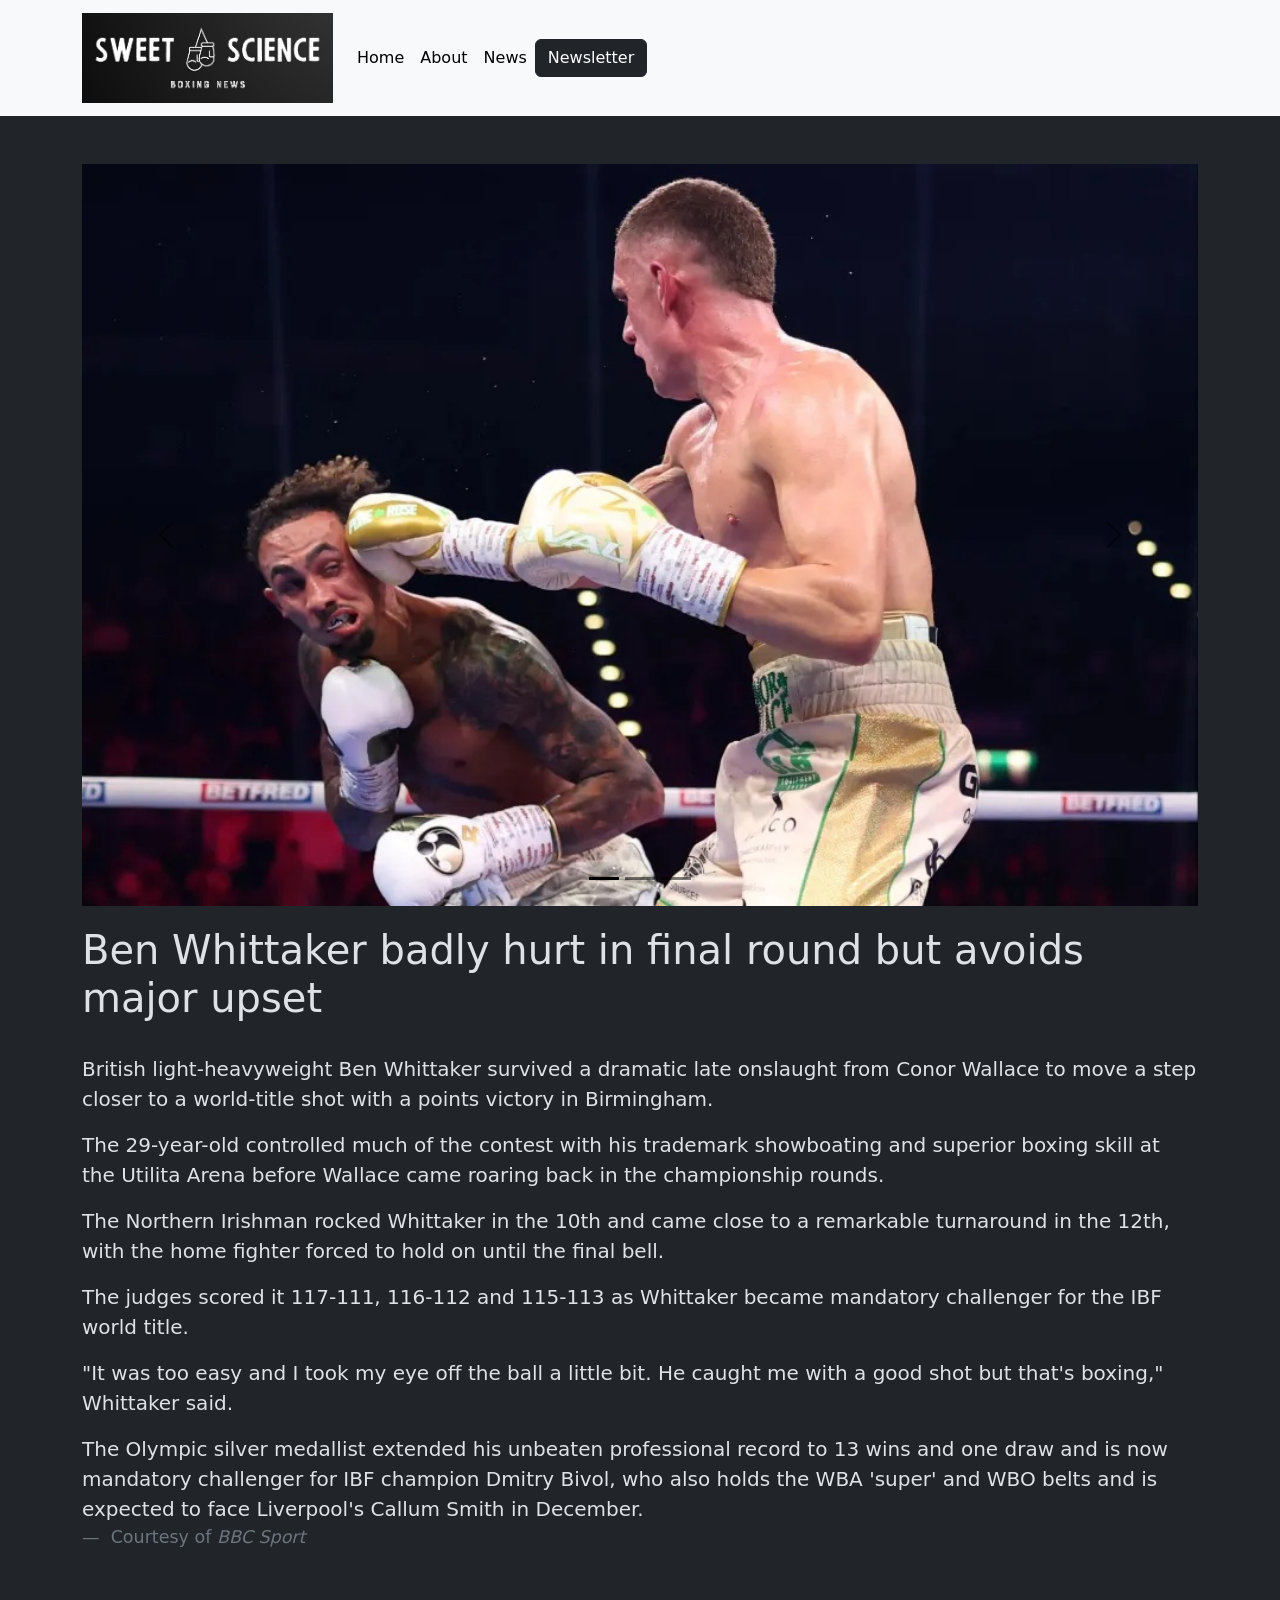
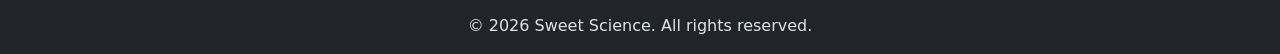
<file: whittaker-wallace.html>
<!doctype html>
<html lang="en" data-bs-theme="dark">
  <head>
    <meta charset="utf-8">
    <meta name="viewport" content="width=device-width, initial-scale=1">
    <title>Sweet Science</title>
    <link href="https://cdn.jsdelivr.net/npm/bootstrap@5.3.8/dist/css/bootstrap.min.css" rel="stylesheet" integrity="sha384-sRIl4kxILFvY47J16cr9ZwB07vP4J8+LH7qKQnuqkuIAvNWLzeN8tE5YBujZqJLB" crossorigin="anonymous">
    <script src="https://cdn.jsdelivr.net/npm/bootstrap@5.3.8/dist/js/bootstrap.bundle.min.js" integrity="sha384-FKyoEForCGlyvwx9Hj09JcYn3nv7wiPVlz7YYwJrWVcXK/BmnVDxM+D2scQbITxI" crossorigin="anonymous"></script>
    <link rel="stylesheet" href="style.css">
  </head>

<body>
<!-- Navigation bar -->
    <nav class="navbar navbar-expand-lg navbar-light bg-light">
        <div class="container">
            <a class="navbar-brand text-black" href="index.html"><img src="logo.jpg" width="251" height="90" alt="Logo"></a>
                <button class="navbar-toggler" type="button" data-bs-toggle="collapse" data-bs-target="#navbarNav">
                    <span class="navbar-toggler-icon"></span>
                </button>
        <div class="collapse navbar-collapse" id="navbarNav">
            <ul class="navbar-nav">
                <!-- Navigation links -->
                <li class="nav-item">
                    <a class="nav-link text-black" href="index.html">Home</a>
                </li>
                <li class="nav-item">
                    <a class="nav-link text-black" href="about.html">About</a> 
                </li>
                <li class="nav-item">
                    <a class="nav-link text-black" href="news.html">News</a> 
                </li>
            </ul>
                    <a class="btn btn-dark navbar-btn" href="form.html">Newsletter</a>
        </div>
        </div>
    </nav>

<header>
 <!-- Carousel -->
   <div class="container mt-5">
    <div class="row">
        <div class="col-sm">
    <div id="carouselWhittakerWallace" class="carousel slide" data-bs-ride="carousel">
      <div class="carousel-indicators">
        <button type="button" data-bs-target="#carouselWhittakerWallace" data-bs-slide-to="0" class="active"></button>
        <button type="button" data-bs-target="#carouselWhittakerWallace" data-bs-slide-to="1"></button>
        <button type="button" data-bs-target="#carouselWhittakerWallace" data-bs-slide-to="2"></button>
        </div>
      <div class="carousel-inner">
        <div class="carousel-item active">
          <img src="whittaker.jpg" class="d-block w-100" alt="Ben Whittaker vs Wallace">
        </div>
        <div class="carousel-item">
          <img src="whittaker-wallace-highlights.jpg" class="d-block w-100" alt="Ben Whittaker vs Wallace Highlights">
        </div>
        <div class="carousel-item">
          <img src="whittaker-postfight.jpg" class="d-block w-100" alt="Ben Whittaker vs Wallace Post-Fight">
        </div>
        <a class="carousel-control-prev" href="#carouselWhittakerWallace" role="button" data-bs-slide="prev">
          <span class="carousel-control-prev-icon" aria-hidden="true"></span>
          <span class="visually-hidden">Previous</span>
        </a>
        <a class="carousel-control-next" href="#carouselWhittakerWallace" role="button" data-bs-slide="next">
          <span class="carousel-control-next-icon" aria-hidden="true"></span>
          <span class="visually-hidden">Next</span>
        </a>
      </div>
    </div>
  </div>
  </header>

  <main>
  <!-- Text column -->
  <article class="container">
  <h1>Ben Whittaker badly hurt in final round but avoids major upset</h1><br>
  <figure>
  <blockquote class="blockquote">
    <p>British light-heavyweight Ben Whittaker survived a dramatic late onslaught from Conor Wallace to move a step closer to a world-title shot with a points victory in Birmingham.</p>
    <p>The 29-year-old controlled much of the contest with his trademark showboating and superior boxing skill at the Utilita Arena before Wallace came roaring back in the championship rounds.</p>
    <p>The Northern Irishman rocked Whittaker in the 10th and came close to a remarkable turnaround in the 12th, with the home fighter forced to hold on until the final bell.</p>
    <p>The judges scored it 117-111, 116-112 and 115-113 as Whittaker became mandatory challenger for the IBF world title.</p>
    <p>"It was too easy and I took my eye off the ball a little bit. He caught me with a good shot but that's boxing," Whittaker said.</p>
    <p>The Olympic silver medallist extended his unbeaten professional record to 13 wins and one draw and is now mandatory challenger for IBF champion Dmitry Bivol, who also holds the WBA 'super' and WBO belts and is expected to face Liverpool's Callum Smith in December.</p>
    <figcaption class="blockquote-footer">
        Courtesy of <cite title="Source Title">BBC Sport</cite>
    </figcaption>
  </blockquote>
  </figure>
</article>
</main>

<!-- Footer -->
  <footer class="bg-dark text-center text-lg-start mt-5">
    <div class="text-center p-3">
      &copy; 2026 Sweet Science. All rights reserved.
    </div>
  </footer>
  </body>

<script src="jquery-4.0.0.min.js"></script>
<script src="script.js"></script>
</html>
</file>
<file: style.css>
.carousel {
   width: 100%;
   height: auto;
 }

 p {
    width: auto;
    float: none;
 }

 h1 {
    margin-top: 20px;
    width: auto;
    float: none;
 }

 .form-group {
    margin-top: 20px;
    margin-left: 20px;
 }

 .btn.btn-primary {
    margin-left: 20px;
 }

 #newsletterText {
    margin-top: 20px;
    margin-left: 20px;
 }

 #newsletter-heading {
   margin-left: 20px;
 }

 #newsCard {
   flex-direction: row;
   width: 100%;
 }

form {
   margin-left: 20px;
   margin-right: 20px;
}

#boxing-choice {
   margin-left: 20px;
}

#mma-choice {
   margin-left: 20px;
}

#muay-thai-choice {
   margin-left: 20px;
}

#bjj-choice {
   margin-left: 20px;
}

#all-choice {
   margin-left: 20px;
}
</file>
